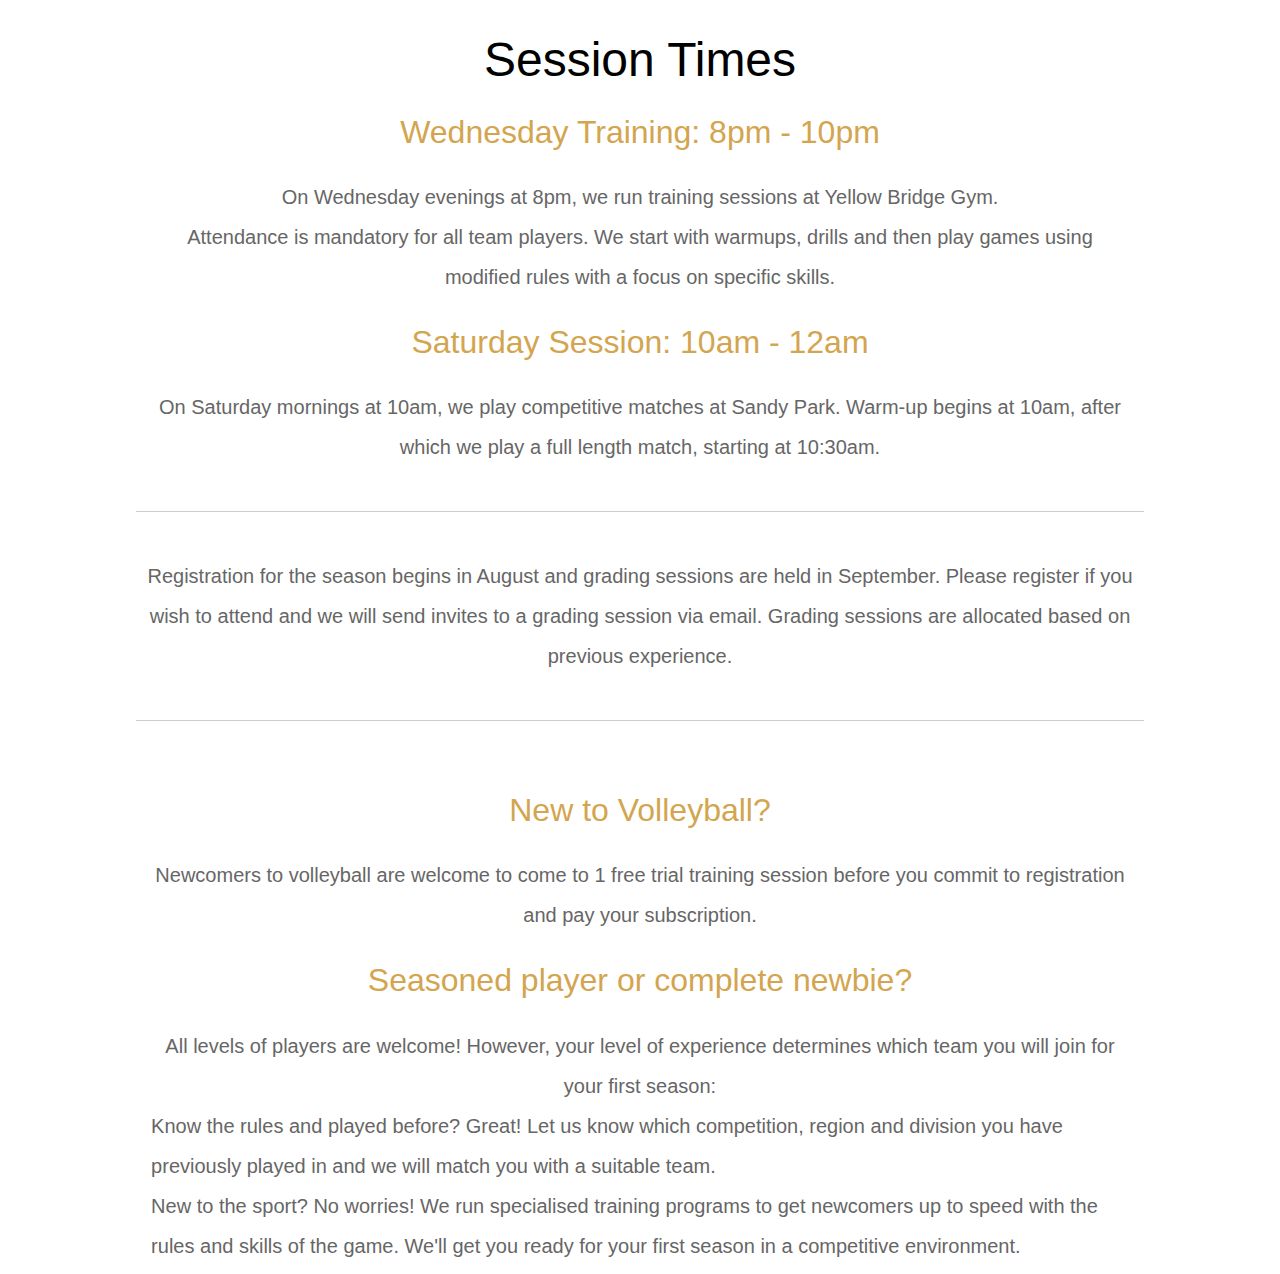
<file: week1/css-replicate-simple-layout/index.html>
<!DOCTYPE html>
<html>

<head>
  <link rel="stylesheet" href="style.css">
  <meta charset="UTF-8">
  <title>Session Times</title>
</head>

<body>
  <h1>Session Times</h1>
    <div class="half-card">
      <h2>Wednesday Training: 8pm - 10pm</h2>
  
      <p class="centred">
        On Wednesday evenings at 8pm, we run training sessions at <span></span>Yellow Bridge Gym.
      </p>
  
      <p class="centred">
        Attendance is mandatory for all team players.
        We start with warmups, drills and then play games using modified rules with a focus on specific skills.
      </p>
    </div>
  
    <div class="half-card">
      <h2>Saturday Session: 10am - 12am</h2>
  
      <p class="centred">
        On Saturday mornings at 10am, we play competitive matches at Sandy Park.
        Warm-up begins at 10am, after which we play a full length match, starting at 10:30am.
      </p>
    </div>

  <br /><br />
  <hr /><br /><br />

  <p class="centred">
    Registration for the season begins in August and grading sessions are held in September.
    Please register if you wish to attend and we will send invites to a grading session via email.
    Grading sessions are allocated based on previous experience.
  </p>

  <br /><br />
  <hr /><br /><br />

  <div class="half-card">
    <h2>New to Volleyball?</h2>

    <p class="centred">
      Newcomers to volleyball are welcome to come to 1 free trial training session before you
      commit to registration and pay your subscription.
    </p>
  </div>

  <div class="half-card">
    <h2>Seasoned player or complete newbie?</h2>
  
    <p class="centred">
      All levels of players are welcome! However, your level of experience determines which team you will join for your
      first season:
    </p>
    
    <p>
      Know the rules and played before? Great! Let us know which competition, region and
      division you have previously played in and we will match you with a suitable team.
    </p>

    <p>
      New to the sport? No worries! We run specialised training programs to get newcomers
      up to speed with the rules and skills of the game.
      We'll get you ready for your first season in a competitive environment.
    </p>
  </div>
</body>

</html>
</file>
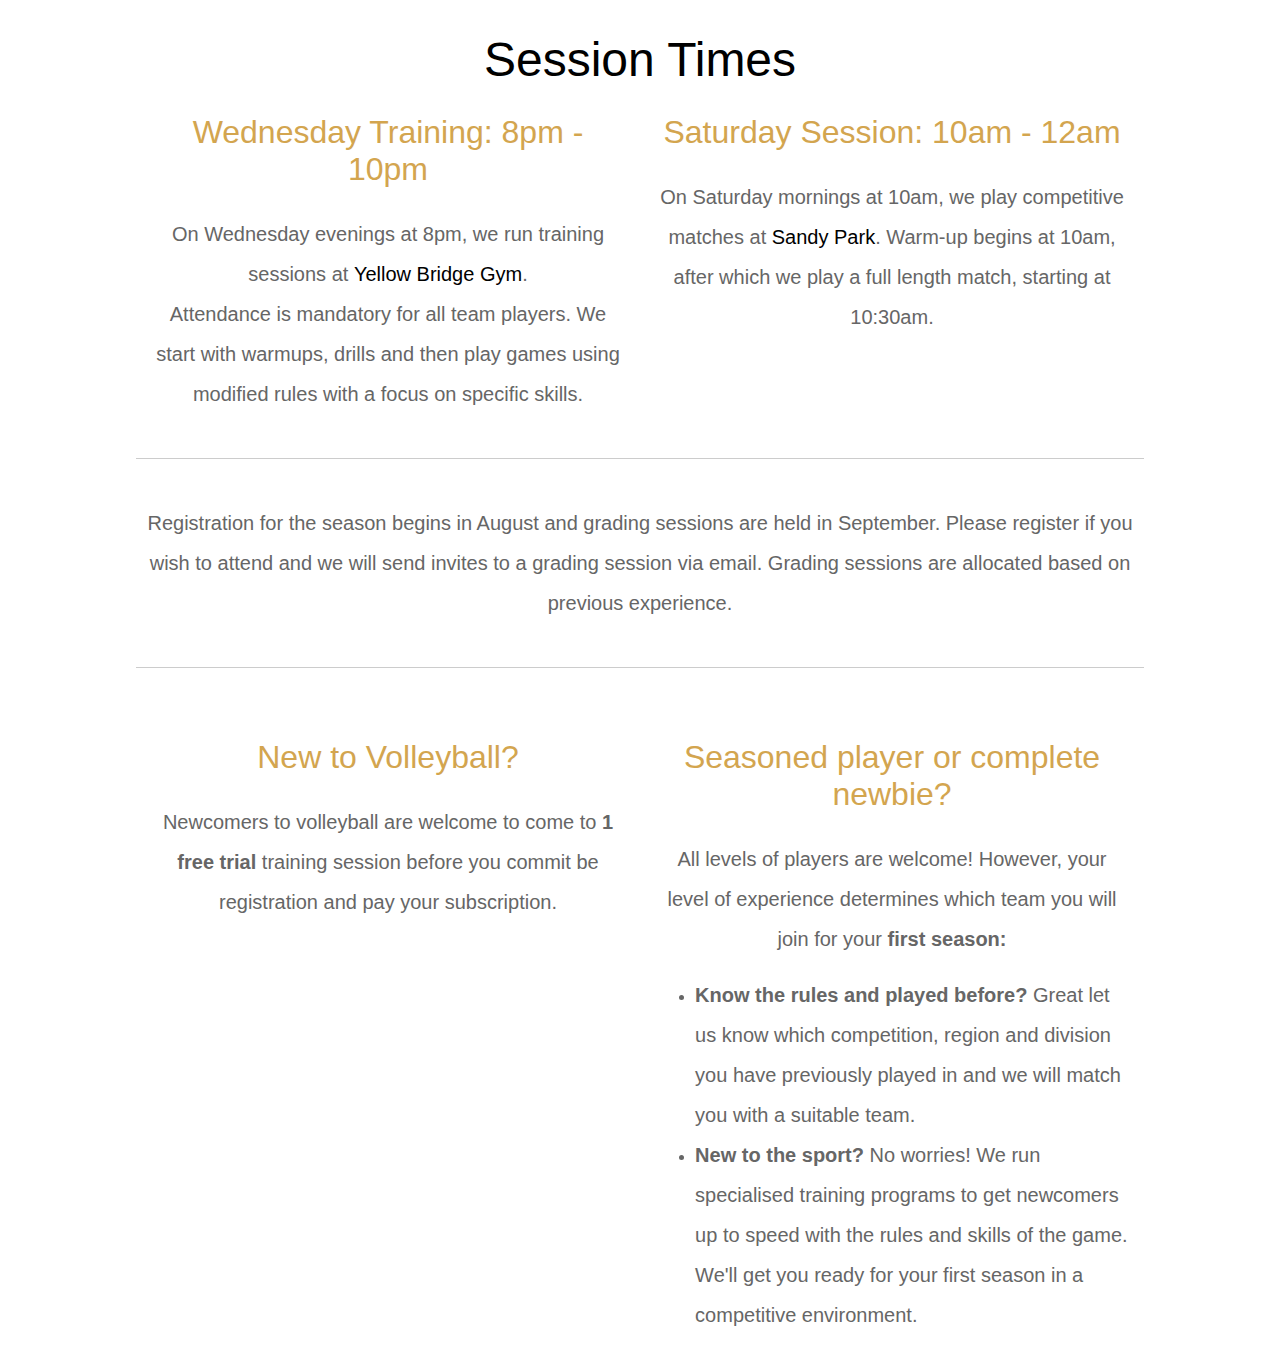
<file: week1/css-replicate-simple-layout/solution/index.html>
<!DOCTYPE html>
<html>
    <head>
        <link rel="stylesheet" href="index.css">
        <meta charset="UTF-8">
        <title>Session Times</title>
    </head>

    <body>
        <h1>Session Times</h1>

        <div class="columned">
            <div class="half-card">
                <h2>Wednesday Training: 8pm - 10pm</h2>

                <p class="centred">
                    On Wednesday evenings at 8pm, we run training sessions at <span class="black-text">Yellow Bridge Gym</span>.
                </p>

                <p class="centred">
                    Attendance is mandatory for all team players.
                    We start with warmups, drills and then play games using modified rules with a focus on specific skills.
                </p>
            </div>

            <div class="half-card">
                <h2>Saturday Session: 10am - 12am</h2>

                <p class="centred">
                    On Saturday mornings at 10am, we play competitive matches at <span class="black-text">Sandy Park</span>.
                    Warm-up begins at 10am, after which we play a full length match, starting at 10:30am.
                </p>
            </div>
        </div>

        <br /><br /><hr /><br /><br />

        <p class="centred">
            Registration for the season begins in August and grading sessions are held in September.
            Please register if you wish to attend and we will send invites to a grading session via email.
            Grading sessions are allocated based on previous experience.
        </p>

        <br /><br /><hr /><br /><br />

        <div class="columned">
            <div class="half-card">
                <h2>New to Volleyball?</h2>

                <p class="centred">
                    Newcomers to volleyball are welcome to come to <span class="bold">1 free trial</span> training session before you commit be registration and pay your subscription.
                </p>
            </div>

            <div class="half-card">
                <h2>Seasoned player or complete newbie?</h2>

                <p class="centred">
                    All levels of players are welcome! However, your level of experience determines which team you will join for your <span class="bold">first season:</span>

                    <ul>
                        <li>
                            <p><span class="bold">Know the rules and played before?</span> Great let us know which competition, region and division you have previously played in and we will match you with a suitable team.</p>
                        </li>

                        <li>
                            <p>
                                <span class="bold">New to the sport?</span> No worries! We run specialised training programs to get newcomers up to speed with the rules and skills of the game.
                                We'll get you ready for your first season in a competitive environment.
                            </p>
                        </li>
                    </ul>
                </p>
            </div>
        </div>
    </body>
</html>
</file>
<file: week1/css-replicate-simple-layout/style.css>
body {
  font-family: 'Arial Light', sans-serif;
  padding: 0 10%;
}

h1 {
  font-size: 6vh;
  font-weight: lighter;
  text-align: center;
  margin: 0;
  margin-top: 0.67em;
}

h2 {
  color: #D3A54F;
  font-size: 4vh;
  font-weight: normal;
  text-align: center;
}

hr {
  background-color: #CCC;
  border: none;
  height: 1px;
}

h1 {
  font-size: 3em;
}

h2 {
  font-size: 2em;
}

p {
  color: #666666;
  font-size: 1.25em;
  font-weight: lighter;
  letter-spacing: 0;
  line-height: 2;
  margin: 0;
}

ul {
  color: #666666;
}

.black-text {
  color: black;
  font-weight: normal;
}

.centred {
  text-align: center;
}


.half-card {
  padding: 0 1.5%;
}
</file>
<file: week1/css-replicate-simple-layout/solution/index.css>
body {
    font-family: 'Arial Light', sans-serif;
    padding: 0 10%;
}

h1 {
    font-size: 6vh;
    font-weight: lighter;
    text-align: center;
    margin: 0;
    margin-top: 0.67em;
}

h2 {
    color: #D3A54F;
    font-size: 4vh;
    font-weight: normal;
    text-align: center;
}

hr {
    background-color: #CCC;
    border: none;
    height: 1px;
}

h1 {
    font-size: 3em;
}

h2 {
    font-size: 2em;
}

p {
    color: #666666;
    font-size: 1.25em;
    font-weight: lighter;
    letter-spacing: 0;
    line-height: 2;
    margin: 0;
}

ul {
    color: #666666;
}

.black-text {
    color: black;
    font-weight: normal;
}

.bold {
    color: #666666;
    font-weight: bold;
}

.centred {
    text-align: center;
}

.columned {
    display: flex;
}

.half-card {
    flex: 1;
    padding: 0 1.5%;
}
</file>
